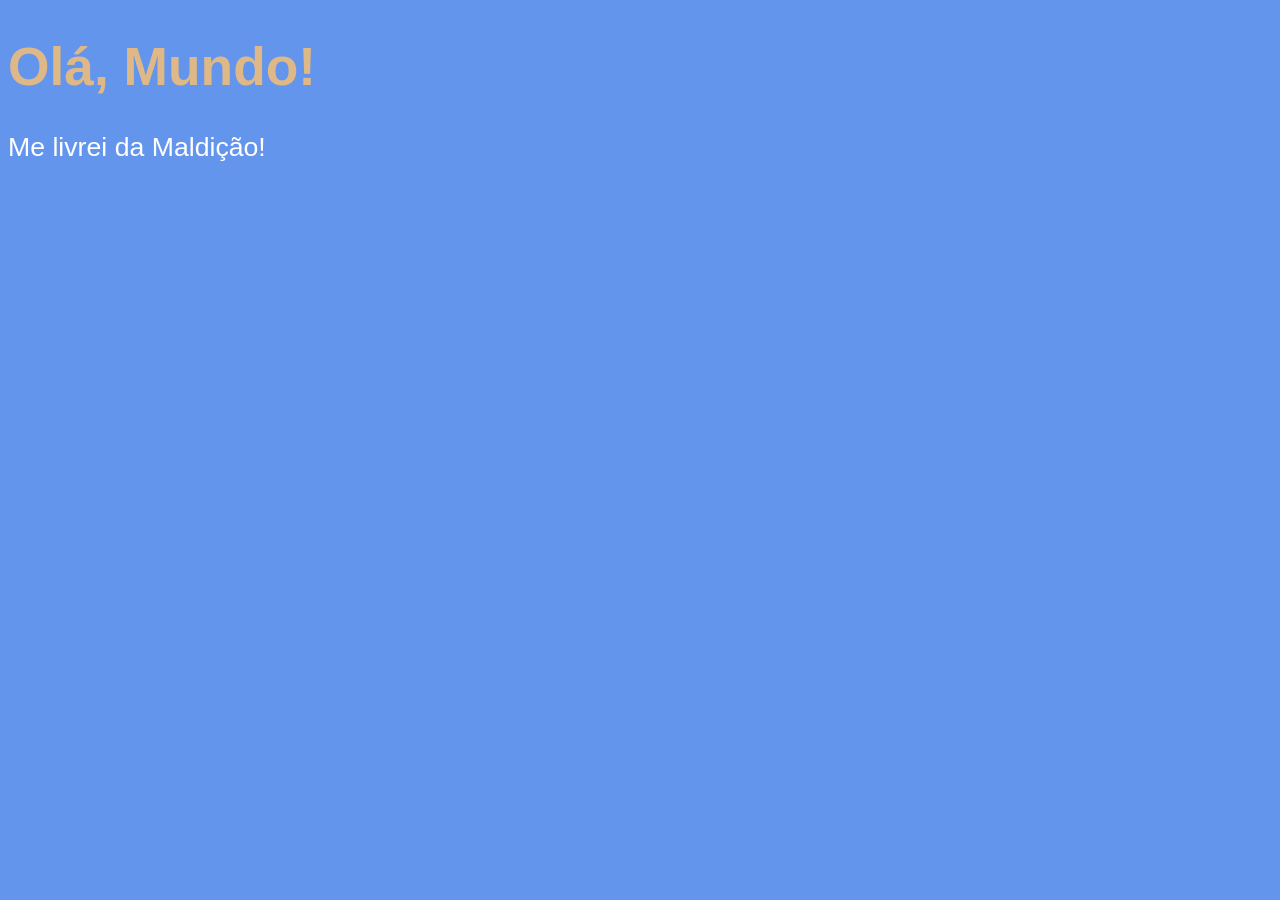
<file: JavaScript/ex01.html>
<!DOCTYPE html>
<html lang="pt-br">
<head>
    <meta charset="UTF-8">
    <meta http-equiv="X-UA-Compatible" content="IE=edge">
    <meta name="viewport" content="width=device-width, initial-scale=1.0">
    <title>meu primeiro programa</title>
    <style>
        body {
            background-color: cornflowerblue;
            color: white;
            font: normal 20pt arial  ;
        }

        h1{
            color: burlywood;
        }
    </style>
</head>
<body>
    <h1>Olá, Mundo!</h1>
    <p>Me livrei da Maldição!</p>
    <script>
        var n1 = Number(window.prompt('Digite um número: '))
        var n2 = Number(window.prompt('Digite um número: '))
        var s = n1 + n2
        window.alert(`A soma entre ${n1} e ${n2} é igual a ${s}`)
    </script>
</body>
</html>
</file>
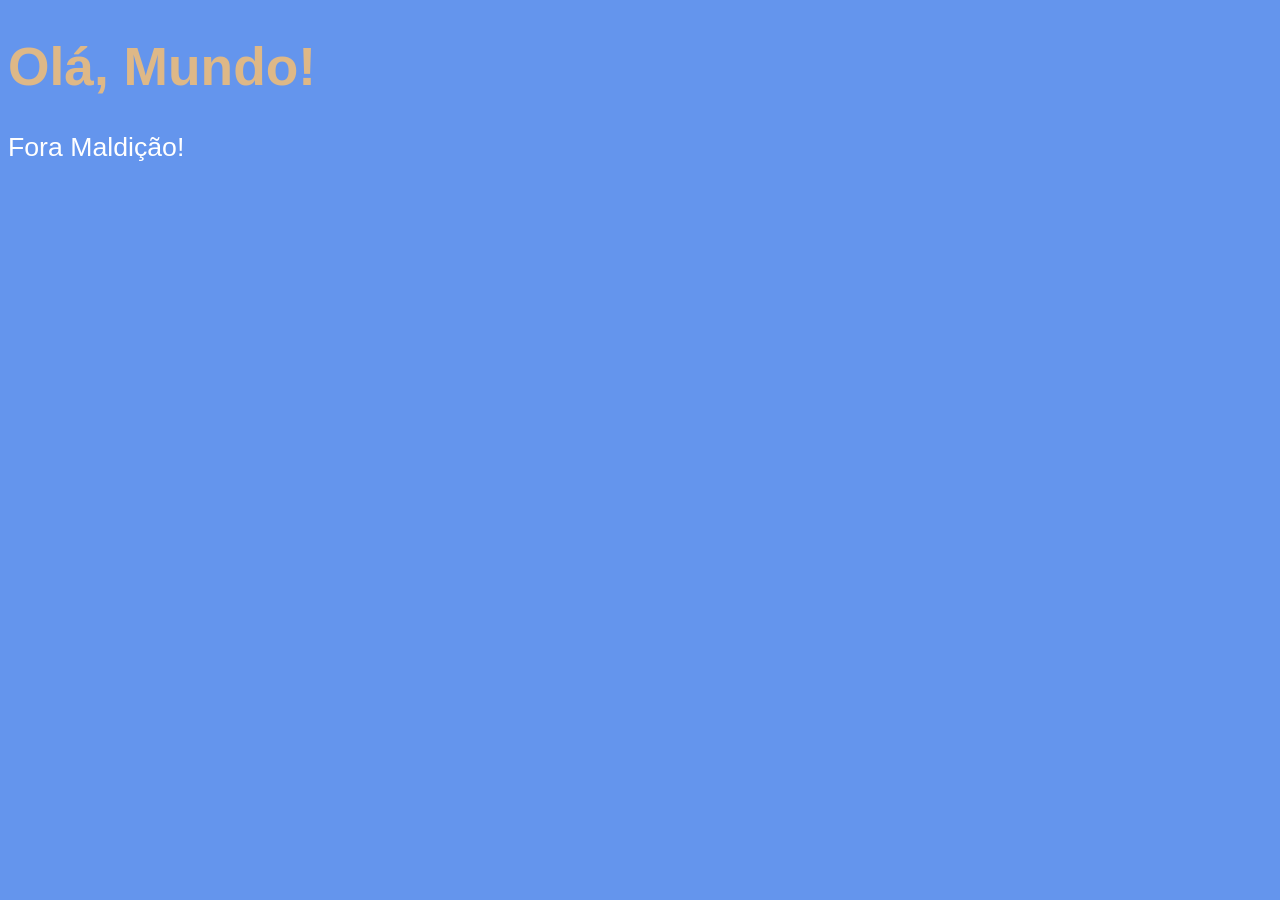
<file: JavaScript/ex02.html>
<!DOCTYPE html>
<html lang="pt-br">
<head>
    <meta charset="UTF-8">
    <meta http-equiv="X-UA-Compatible" content="IE=edge">
    <meta name="viewport" content="width=device-width, initial-scale=1.0">
    <title>meu primeiro programa</title>
    <style>
        body {
            background-color: cornflowerblue;
            color: white;
            font: normal 20pt arial  ;
        }

        h1{
            color: burlywood;
        }
    </style>
</head>
<body>
    <h1>Olá, Mundo!</h1>
    <p>Fora Maldição!</p>
    <script>
        var nome = window.prompt('Qual seu nome?') // vai perguntar o nome
        window.alert('É um grande prazer em te conhecer, ' + nome)
    </script>
</body>
</html>
</file>
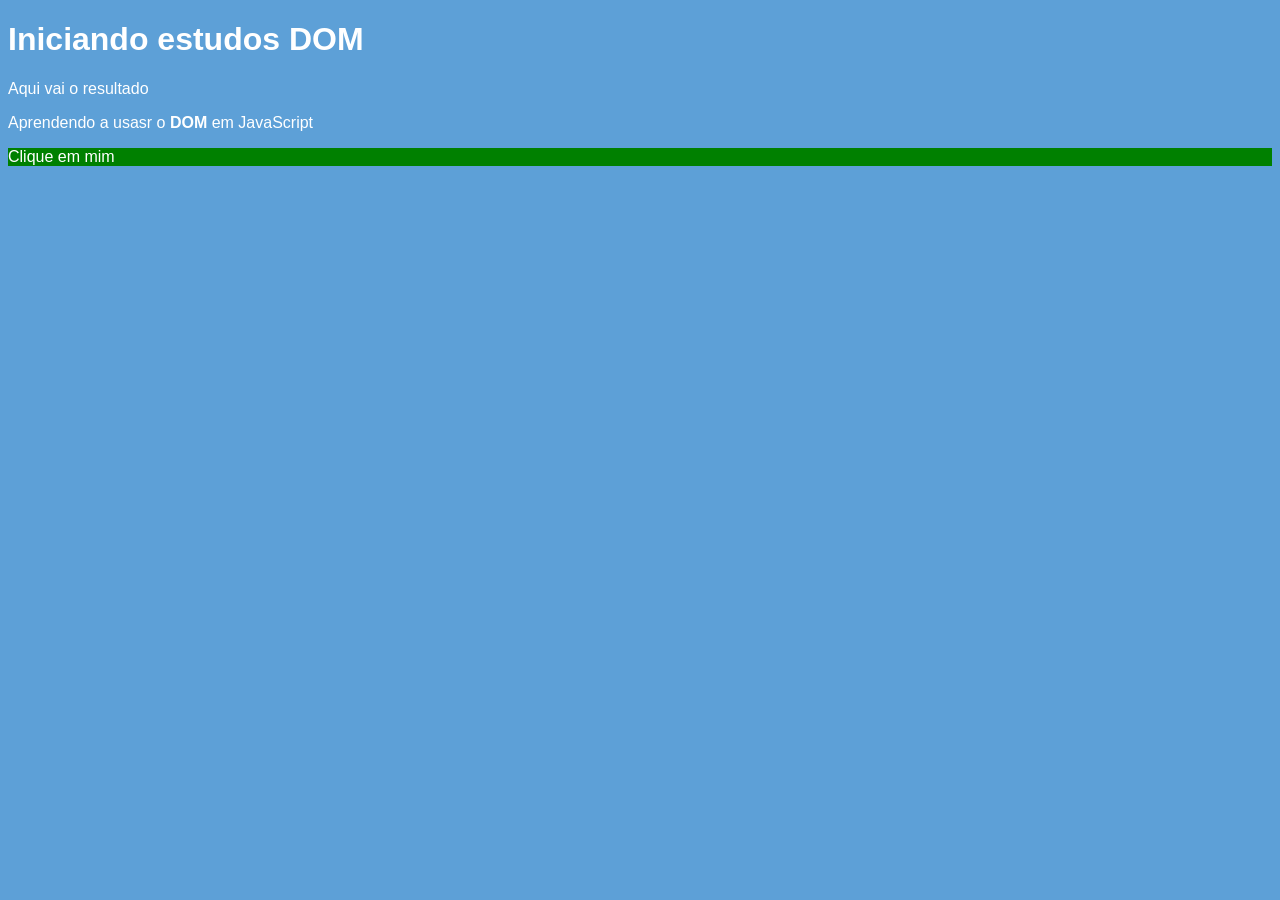
<file: JavaScript/ex04.html>
<!DOCTYPE html>
<html lang="en">
<head>
    <meta charset="UTF-8">
    <meta http-equiv="X-UA-Compatible" content="IE=edge">
    <meta name="viewport" content="width=device-width, initial-scale=1.0">
    <title>Primeiros passos com o DOM</title>
    <style>
        body {
            background-color: rgb(93, 160, 215);
            color: white;
            font-family: 'Lucida Sans', 'Lucida Sans Regular', 'Lucida Grande', 'Lucida Sans Unicode', Geneva, Verdana, sans-serif;
        }
    </style>
</head>
<body>
    <h1>Iniciando estudos DOM</h1>
    <p>Aqui vai o resultado</p>
    <p>Aprendendo a usasr o <strong>DOM</strong> em JavaScript</p>
    <div id="msg">Clique em mim</div>
    <script>
        var corpo = window.document.body
        var p1 = window.document.getElementsByTagName('p')[1]
        var d = window.document.querySelector('div#msg')
        d.style.background = 'green'

        /*
        class -> #
        id -> .
        */
       
    </script>
</body>
</html>
</file>
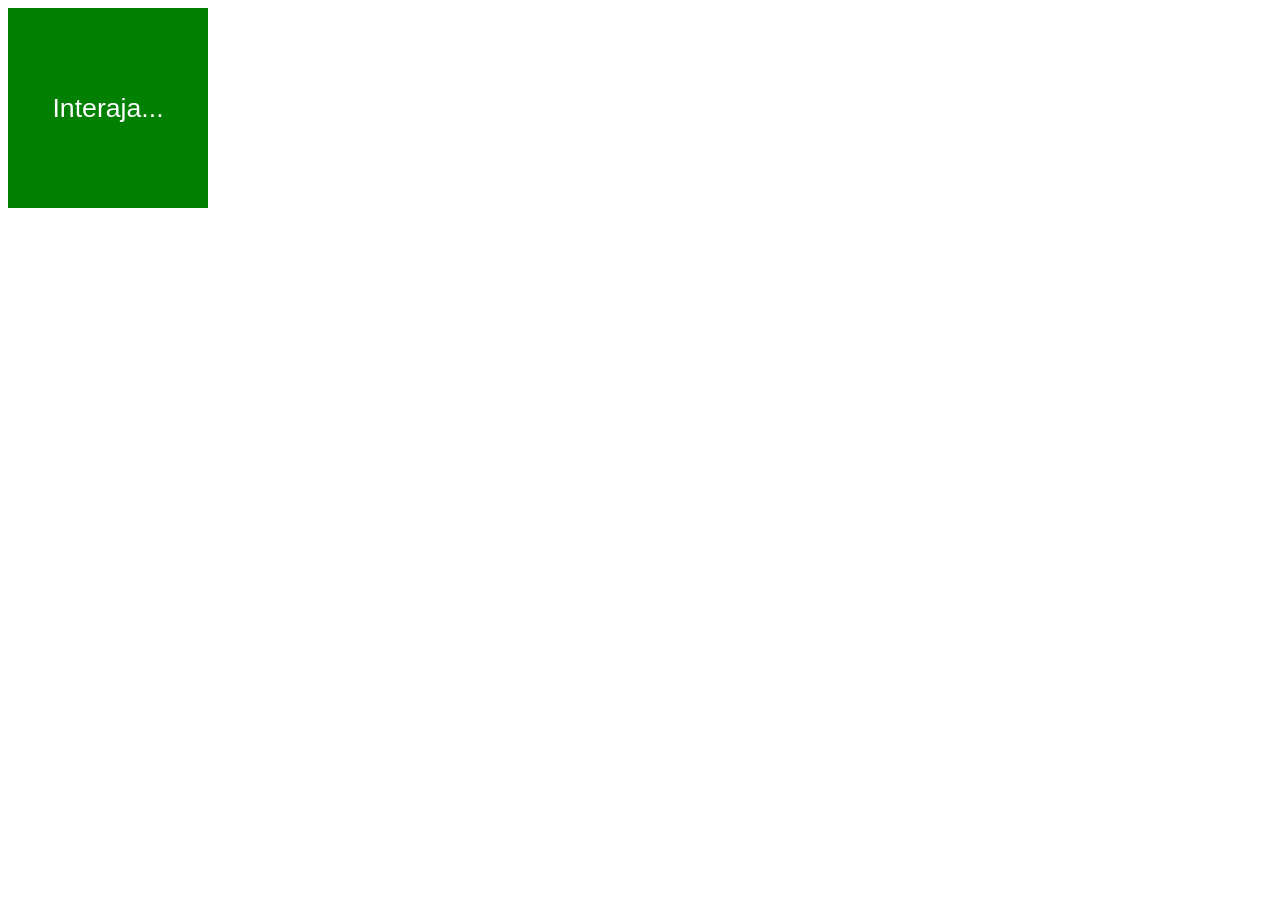
<file: JavaScript/ex05.html>
<!DOCTYPE html>
<html lang="pt-br">
<head>
    <meta charset="UTF-8">
    <meta http-equiv="X-UA-Compatible" content="IE=edge">
    <meta name="viewport" content="width=device-width, initial-scale=1.0">
    <title>Eventos Dom</title>
    <style>
        div#area {
            font: normal 20pt arial;
            background: green;
            color:white;
            width: 200px;
            height: 200px;
            line-height: 200px;
            text-align: center;

        }
    </style>
</head>
<body>
    <div id = "area">
        Interaja...
    </div>

    <script>
        var area = window.document.getElementById('area')
        area.addEventListener('click', clicar)
        area.addEventListener('mouseenter', entrar)
        area.addEventListener('mouseout', sair)

        function clicar() {
            area.innerText = 'Clicou!'
            area.style.background = 'red'
        }
            
        function entrar() {
            area.innerText = 'Entrou!'
        }
        function sair() {
            area.innerText = 'Saiu!'
            area.style.background = 'green'
        }
    </script>
</body>
</html>
</file>
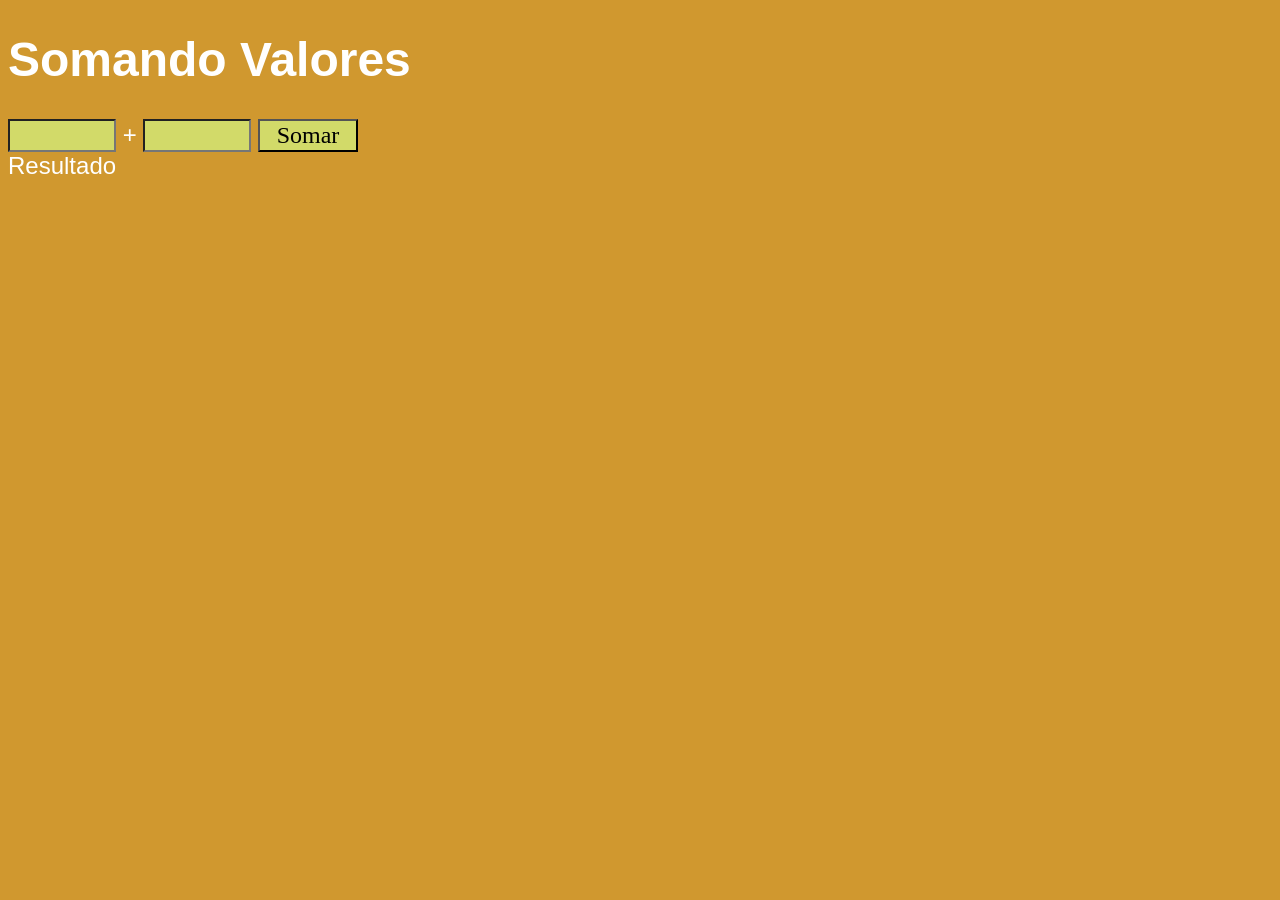
<file: JavaScript/ex06.html>
<!DOCTYPE html>
<html lang="pt-br">
<head>
    <meta charset="UTF-8">
    <meta http-equiv="X-UA-Compatible" content="IE=edge">
    <meta name="viewport" content="width=device-width, initial-scale=1.0">
    <title>Somando Números</title>
    <style>
        body {
            background-color: rgb(208, 152, 47);
            color:rgb(255, 255, 255);
            font: normal 18pt arial;
        }
        input {
            background-color: rgb(210, 218, 105);
            font:normal 18pt Verdana;
            width: 100px;
        }
    </style>
</head>
<body>
    <h1>Somando Valores</h1>
    <input type="number" name="txt1" id="txtn1"> +
    <input type="number" name="txt2" id="txtn2">
    <input type="button" value="Somar" onclick="somar()">
    <div id="res">Resultado</div>
    <script>
        function somar() {
            var tn1 = window.document.getElementById('txtn1')
            var tn2 = window.document.querySelector('input#txtn2')
            var res = window.document.getElementById('res')
            var n1 = Number(tn1.value)
            var n2 = Number(tn2.value)
            var s = n1 + n2
            res.innerHTML = `A soma entre ${n1} é ${n2} é igual a ${s}`
        }
    </script>
</body>
</html>
</file>
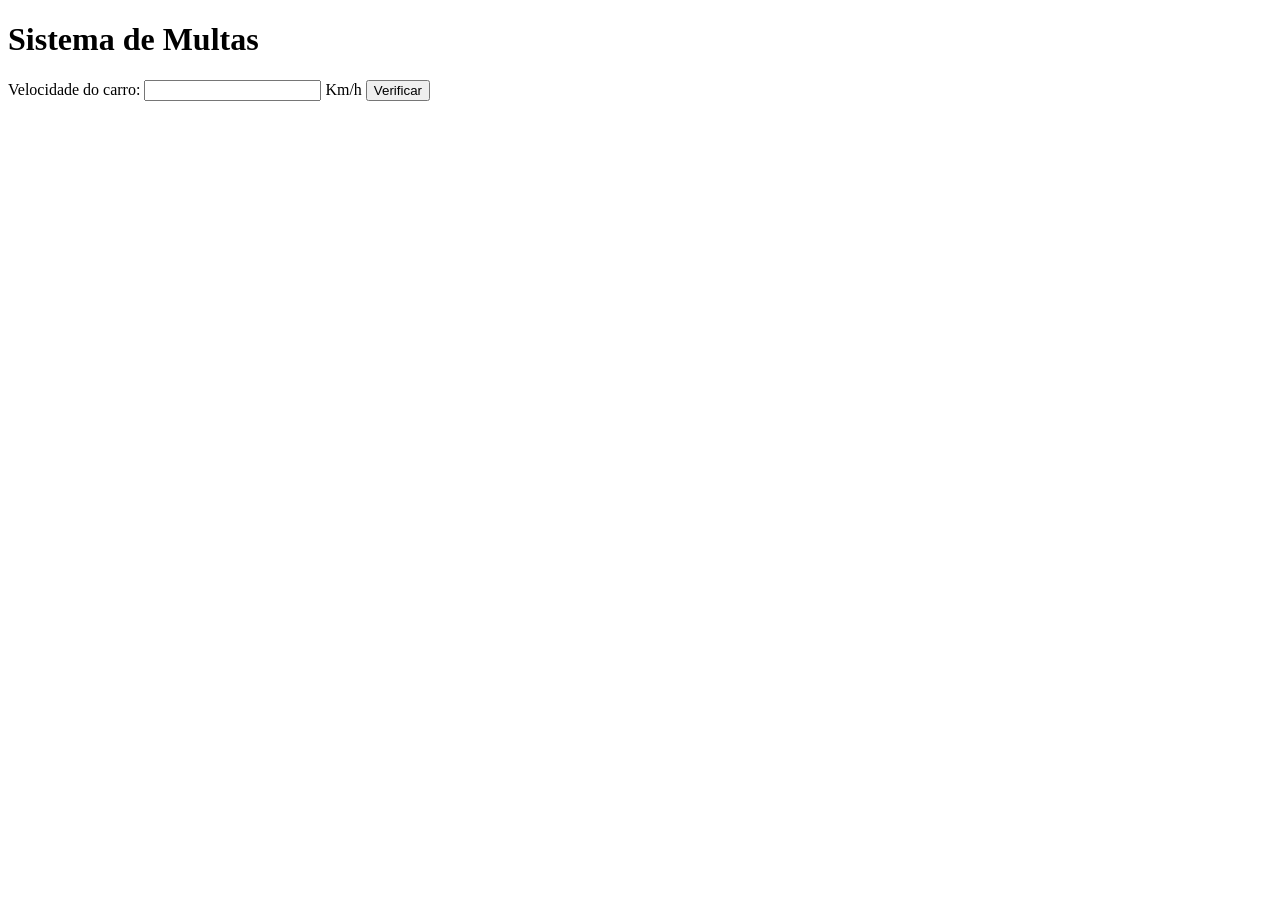
<file: JavaScript/ex09.html>
<!DOCTYPE html>
<html lang="pt-br">
<head>
    <meta charset="UTF-8">
    <meta http-equiv="X-UA-Compatible" content="IE=edge">
    <meta name="viewport" content="width=device-width, initial-scale=1.0">
    <title>Detran</title>
</head>
<body>
    <h1>Sistema de Multas</h1>
    Velocidade do carro: <input type="number" name="txtvel" id="txtvel"> Km/h
    <input type="button" value="Verificar" onclick="calcular()">
    <div id="res">

    </div>
    <script>
        function calcular() {
        var txtv = window.document.querySelector('input#txtvel')
        var res = window.document.querySelector('div#res')
        var vel= Number(txtv.value)
        res.innerHTML = `<p>Sua velocidade atual é de ${vel}Km/h</p>`
        if (vel > 60) {
        res.innerHTML += `<p>Você está <strong>MULTADO</strong> por excesso de velocidade</p>`
        }
        res.innerHTML += `<p>Dirija sempre com cinto de segurança!</p>`
        
        }
    </script>
</body>
</html>
</file>
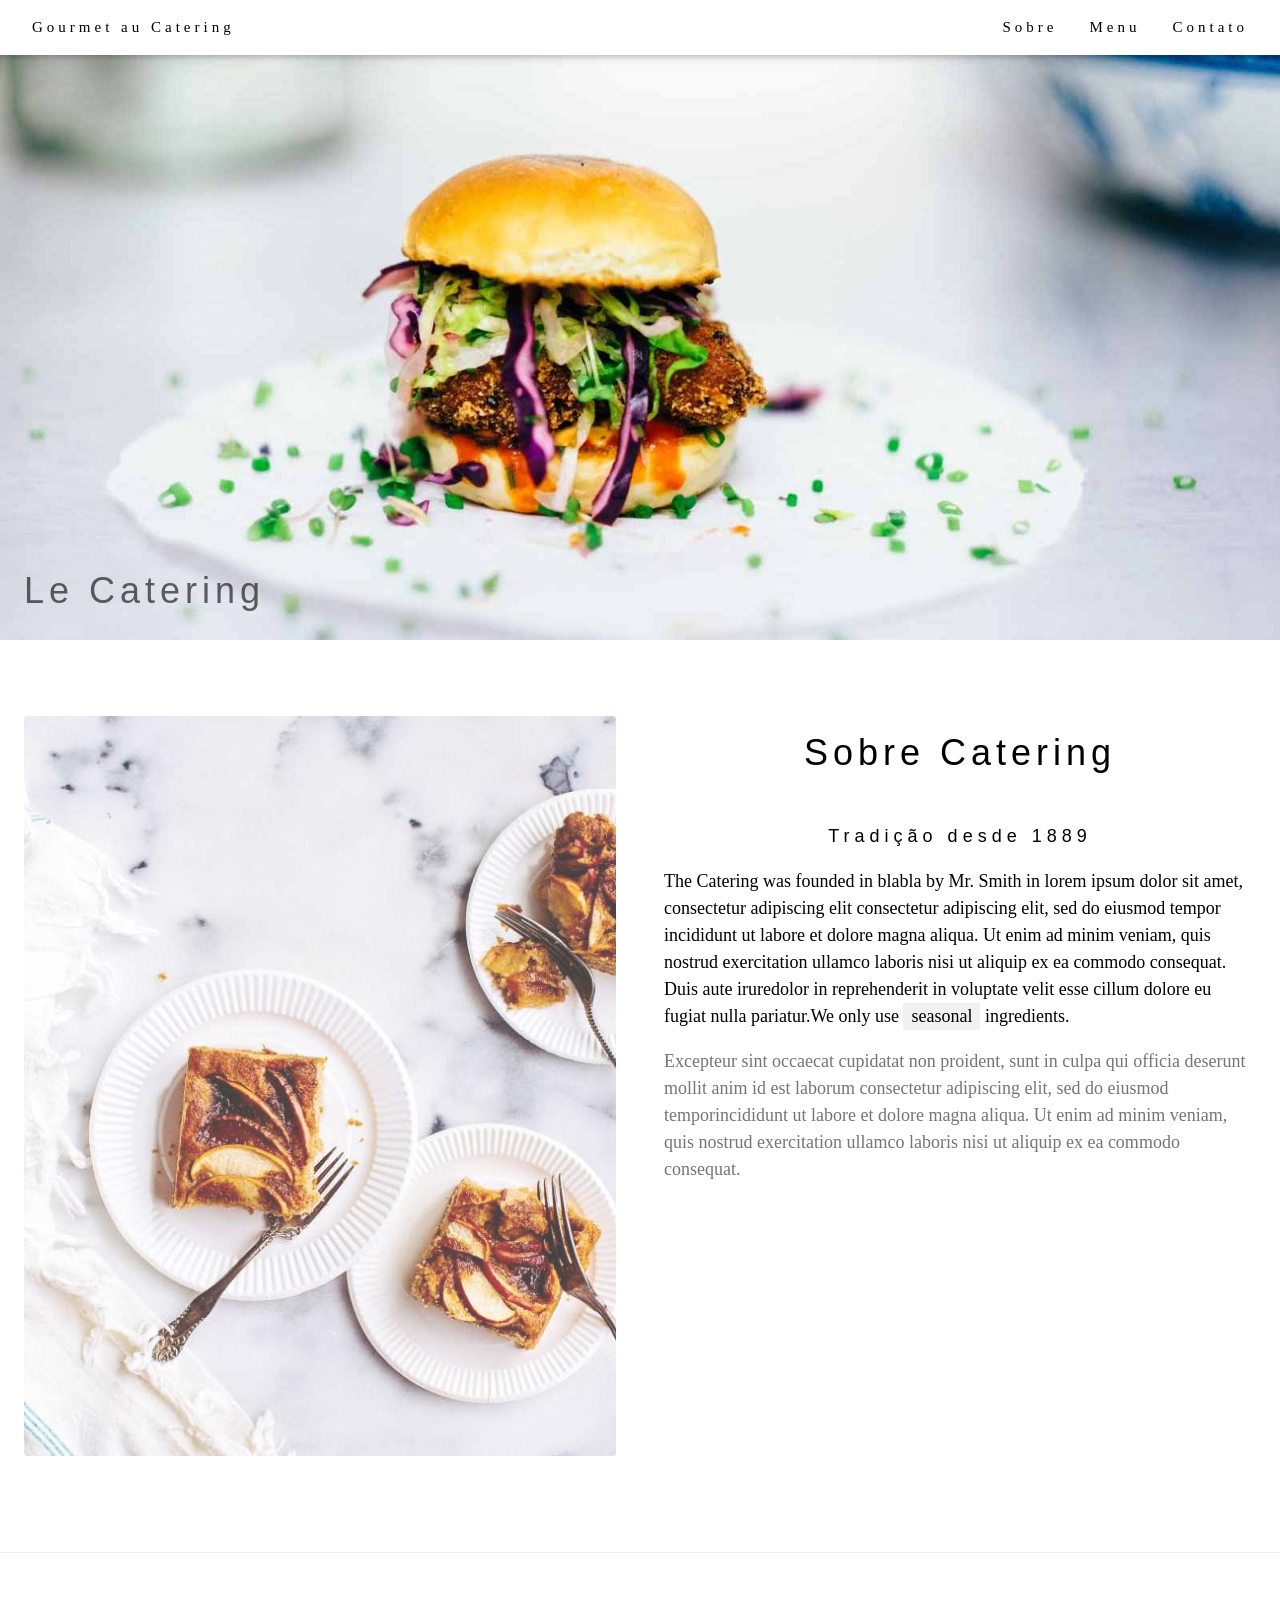
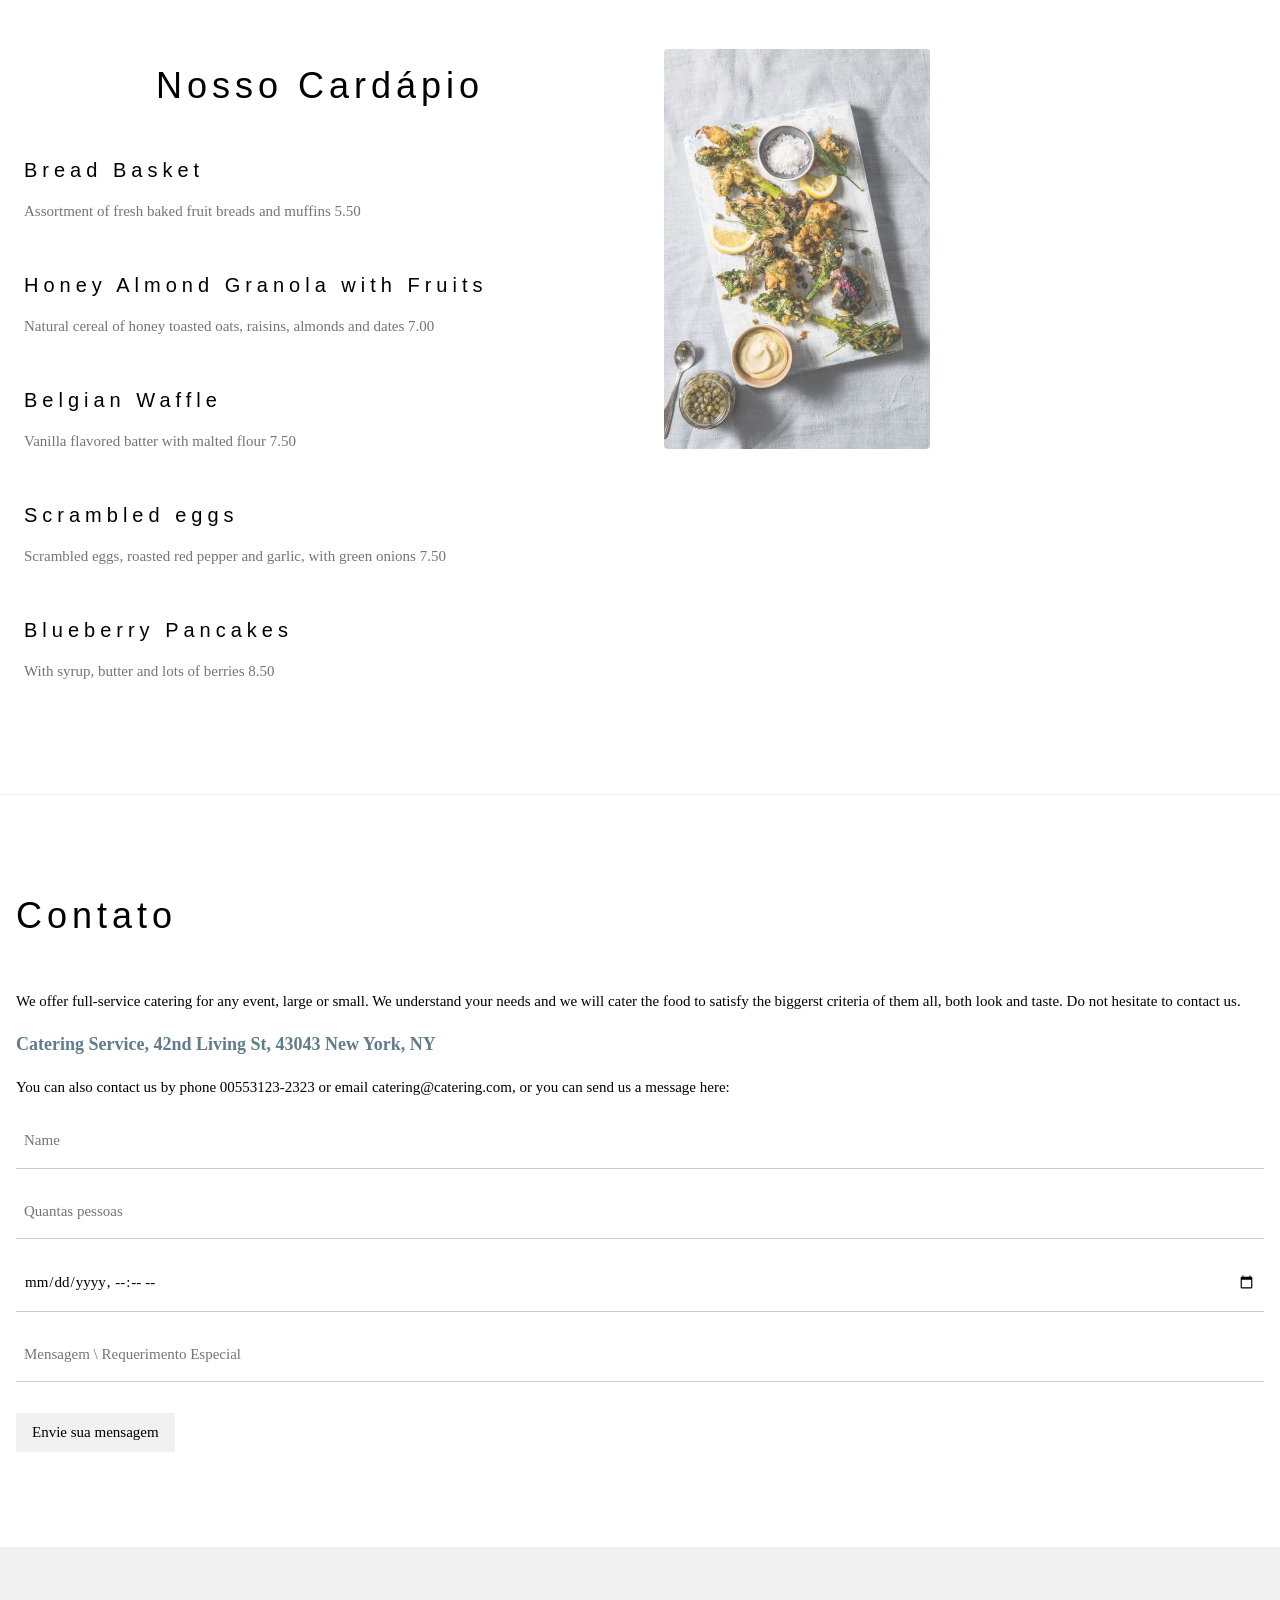
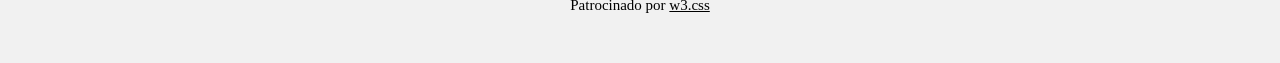
<file: HTML e CSS/01/restaurante.html>
<!DOCTYPE html>
<html lang="pt-br">
<head>
    <meta charset="UTF-8">
    <meta http-equiv="X-UA-Compatible" content="IE=edge">
    <meta name="viewport" content="width=device-width, initial-scale=1.0">
    <title>W3.CSS Template</title>
    <link rel="stylesheet" href="https://www.w3schools.com/w3css/4/w3.css">
    <style>
        body { font-family: 'Times New Roman', Georgia, Serif;}
        h1, h2, h3, h4, h5, h6 {
            font-family: Arial, Helvetica, sans-serif;
            letter-spacing: 5px;
        }
    </style>
</head>
<body>
    <div class="w3-top">
        <div class="w3-bar w3-white w3-padding w3-card" style="letter-spacing:4px;">
            <a href="#home" class="w3-bar-item w3-button">Gourmet au Catering</a>
            <div class="w3-right w3-hide-samll">
                <a href="#sobre" class="w3-bar-item w3-button">Sobre</a>
                <a href="#menu" class="w3-bar-item w3-button">Menu</a>  
                <a href="#contato" class="w3-bar-item w3-button">Contato</a> 
            </div>
        </div>
    </div>

<header class="w3-display-container w3-content w3-wide" style="max-width: 1600px; min-width: 500px"; id="home">
    <img class="w3-image" src="imagens/hamburger.jpg" alt="Hamburger Catering" width="1600" height="800">
    <div class="w3-display-bottomleft w3-padding-large w3-opacity">
        <h1 class="w3-xxlarge">Le Catering</h1>
    </div>
</header>

<div class="w3-row w3-padding-64" id="about">
    <div class="w3-col m6 w3-padding-large w3-hide-small">
     <img src="imagens/tablesetting2.jpg" class="w3-round w3-image w3-opacity-min" alt="Table Setting" width="600" height="750">
    </div>

    <div class="w3-col m6 w3-padding-large">
        <h1 class="w3-center">Sobre Catering</h1><br>
        <h5 class="w3-center">Tradição desde 1889</h5>
        <p class="w3-large">The Catering was founded in blabla by Mr. Smith in lorem ipsum dolor sit amet, consectetur adipiscing elit consectetur adipiscing elit, sed do eiusmod tempor incididunt ut labore et dolore magna aliqua. Ut enim ad minim veniam, quis nostrud exercitation ullamco laboris nisi ut aliquip ex ea commodo consequat. Duis aute iruredolor in reprehenderit in voluptate velit esse cillum dolore eu fugiat nulla pariatur.We only use <span class="w3-tag w3-light-grey">seasonal</span> ingredients.</p>
        <p class="w3-large w3-text-grey w3-hide-medium">Excepteur sint occaecat cupidatat non proident, sunt in culpa qui officia deserunt mollit anim id est laborum consectetur adipiscing elit, sed do eiusmod temporincididunt ut labore et dolore magna aliqua. Ut enim ad minim veniam, quis nostrud exercitation ullamco laboris nisi ut aliquip ex ea commodo consequat.</p>
        </div>
    </div>

    <hr>

    <div class="w3-row w3-padding-64" id="menu">
        <div class="w3-col l6 w3-padding-large">
          <h1 class="w3-center">Nosso Cardápio</h1><br>
          <h4>Bread Basket</h4>
          <p class="w3-text-grey">Assortment of fresh baked fruit breads and muffins 5.50</p><br>
        
          <h4>Honey Almond Granola with Fruits</h4>
          <p class="w3-text-grey">Natural cereal of honey toasted oats, raisins, almonds and dates 7.00</p><br>
        
          <h4>Belgian Waffle</h4>
          <p class="w3-text-grey">Vanilla flavored batter with malted flour 7.50</p><br>
        
          <h4>Scrambled eggs</h4>
          <p class="w3-text-grey">Scrambled eggs, roasted red pepper and garlic, with green onions 7.50</p><br>
        
          <h4>Blueberry Pancakes</h4>
          <p class="w3-text-grey">With syrup, butter and lots of berries 8.50</p>    
        </div>
        
        <div class="w3-col l6 w3-padding-large">
          <img src="imagens/tablesetting.jpg" class="w3-round w3-image w3-opacity-min" alt="Menu" style="width:45%">
        </div>
      </div>
    
      <hr>
    
        <div class="w3-container w3-padding-64" id="contato">
            <h1>Contato</h1><br>
            <p>We offer full-service catering for any event, large or small. We understand your needs and we will cater the food to satisfy the biggerst criteria of them all, both look and taste. Do not hesitate to contact us.</p>

            <p class="w3-text-blue-grey w3-large"><b>Catering Service, 42nd Living St, 43043 New York, NY</b></p>
            <p>You can also contact us by phone 00553123-2323 or email catering@catering.com, or you can send us a message here:</p>
            <form action="action_page.php" target="_blank">
                <p><input class="w3-input w3-padding-16" type="text" placeholder="Name" required name="Nome"></p>
                <p><input class="w3-input w3-padding-16" type="number" placeholder="Quantas pessoas" required name="Pessoas"></p>
                <p><input class="w3-input w3-padding-16" type="datetime-local" placeholder="Data e Hora" required name="Data" value="24/01/2023 11:28"></p>
                <p><input class="w3-input w3-padding-16" type="text" placeholder="Mensagem \ Requerimento Especial" required name="Mensagem"></p>
                <p><button class="w3-button w3-light-grey w3-section" type="submit">Envie sua mensagem</button></p>
                </form>
            </div>
        </div>

        <footer class="w3-center w3-light-grey w3-padding-32">
            <p>Patrocinado por <a href="https://www.w3schools.com/w3css/default.asp" title="W#.CSS" target="_blank" class="w3-hover-text-green">w3.css</a></p>
        </footer>
    
    </body>
</html>
</file>
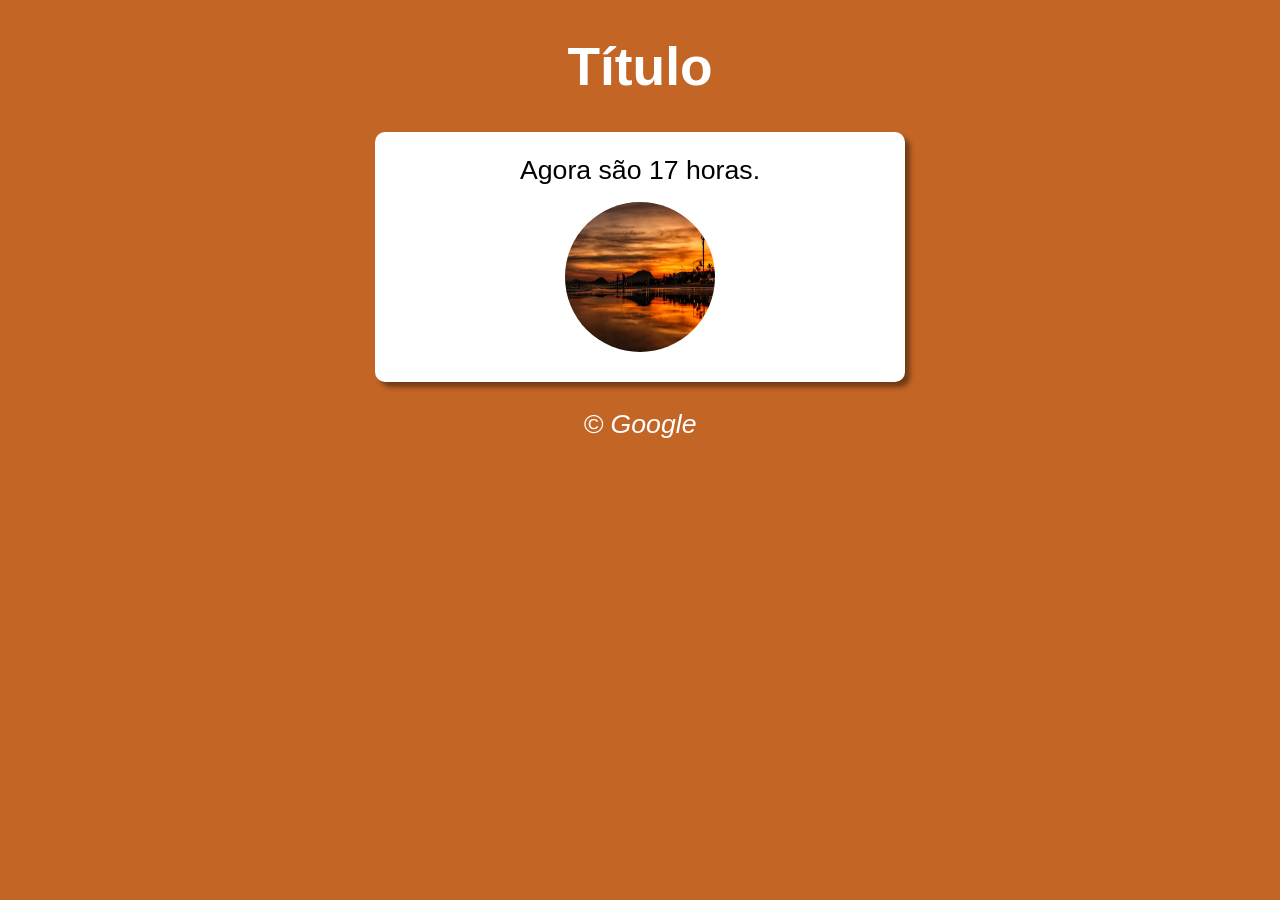
<file: HTML e CSS/02/horarios.html>
<!DOCTYPE html>
<html lang="pt-br">
<head>
    <meta charset="UTF-8">
    <meta http-equiv="X-UA-Compatible" content="IE=edge">
    <meta name="viewport" content="width=device-width, initial-scale=1.0">
    <title>Hora do dia</title>
    <link rel="stylesheet" href="style.css">
</head>
<body onload="carregar()">
    <header>
        <h1>Título</h1>
    </header>
    <section>
        <div id="msg">
        aqui e a mensagem
        </div>
        <div id="foto">
            <img id="imagem" src="imagens/manha.jpg" alt="Foto do dia">
     </div>
    </section>
    <footer>
        <p>&copy; Google</p>
    </footer>
    <script src="script.js"></script>
</body>
</html>
</file>
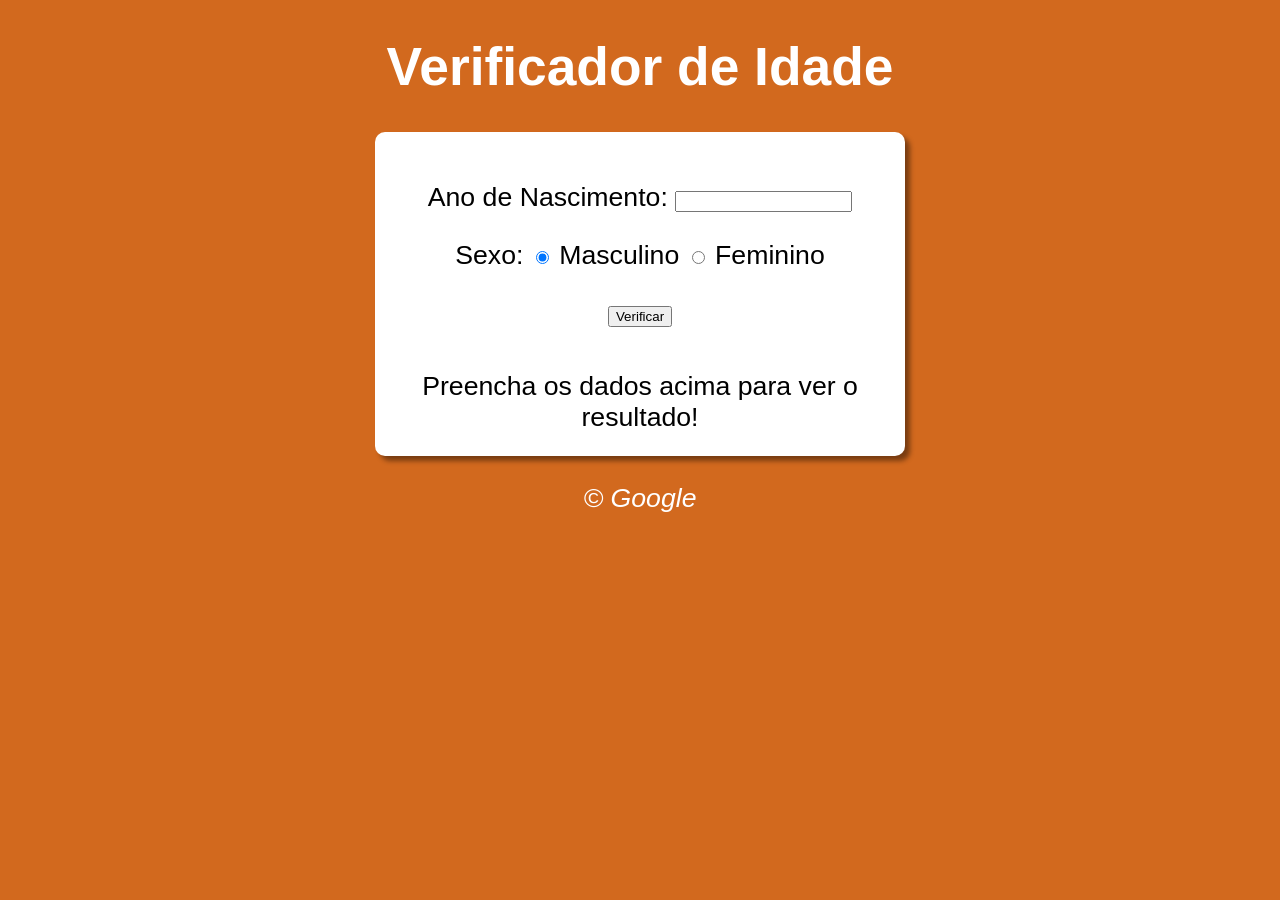
<file: HTML e CSS/03/idades.html>
<!DOCTYPE html>
<html lang="pt-br">
<head>
    <meta charset="UTF-8">
    <meta http-equiv="X-UA-Compatible" content="IE=edge">
    <meta name="viewport" content="width=device-width, initial-scale=1.0">
    <title>Idades</title>
    <link rel="stylesheet" href="style.css">
</head>
<body>
    <header>
        <h1>Verificador de Idade</h1>
    </header>
    <section>
        <div>
            <p>Ano de Nascimento:
                <input type="number" name="txtano" id="txtano" min="0">
            </p>
            <p>Sexo:
                <input type="radio" name="radsex" id="masc" checked>
                <label for="mas">Masculino</label>
                <input type="radio" name="radsex" id="fem">
                <label for="fem">Feminino</label>
            </p>
            <p>
                <input type="button" value="Verificar" onclick="verificar()">
            </p>
        </div>
        <div id="res">
            Preencha os dados acima para ver o resultado!
        </div>
    </section>
    <footer>
        <p>&copy; Google</p>
    </footer>
    <script src="script.js"></script>
</body>
</html>
</file>
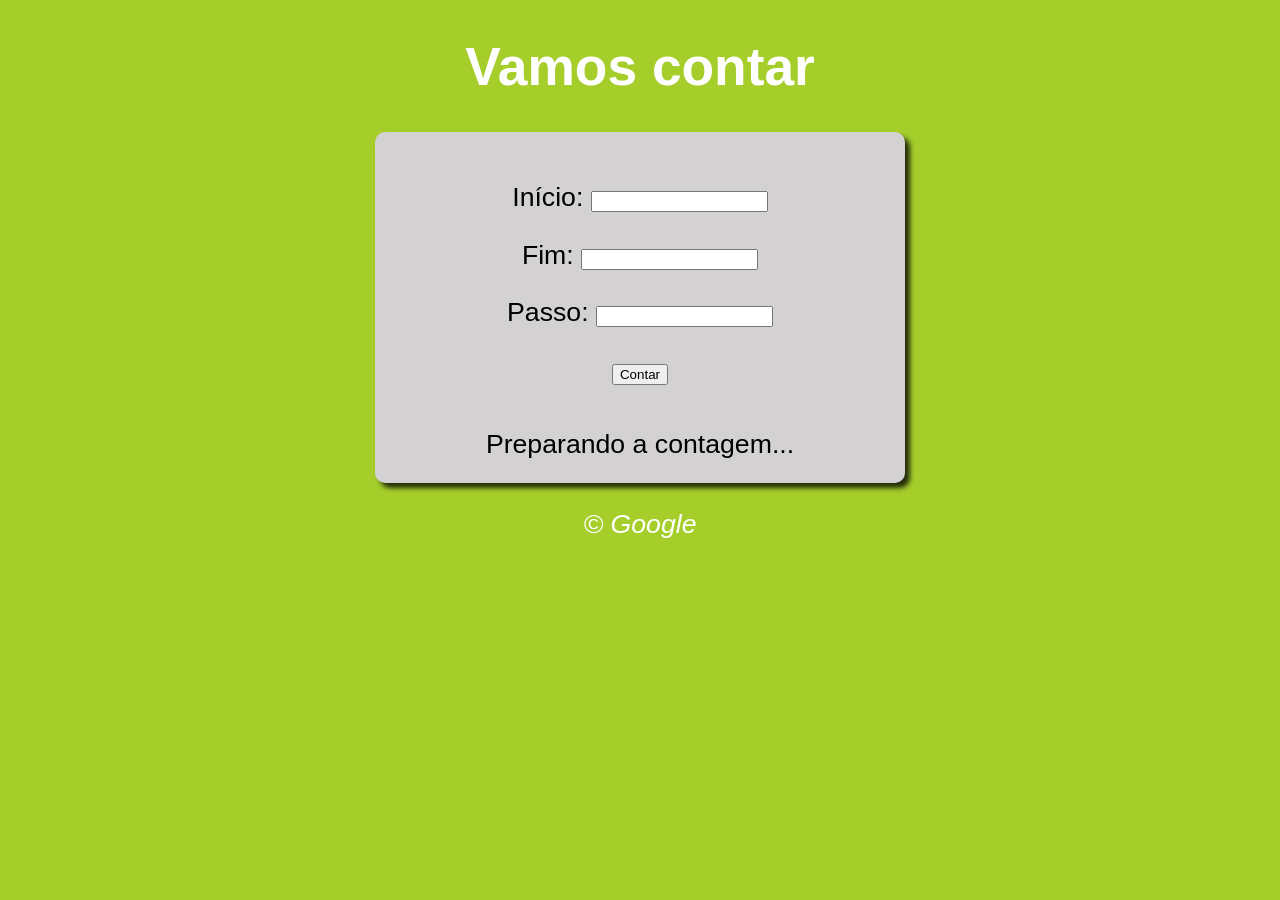
<file: HTML e CSS/04/contador.html>
<!DOCTYPE html>
<html lang="pt-br">
<head>
    <meta charset="UTF-8">
    <meta http-equiv="X-UA-Compatible" content="IE=edge">
    <meta name="viewport" content="width=device-width, initial-scale=1.0">
    <title>Contador</title>
    <link rel="stylesheet" href="style.css">
</head>
<body>
    <header>
        <h1>Vamos contar</h1>
    </header>
    <section>
        <div>
            <p>Início: <input type="number" name="inicio" id="txti"></p>
            <p>Fim: <input type="number" name="fim" id="txtf"></p>
            <p>Passo: <input type="number" name="passo" id="txtp"></p>
            <p><input type="button" value="Contar" onclick="contar()"></p>
        </div>
        <div id="res">
            Preparando a contagem...
        </div>
    </section>
    <footer>
        <p>&copy; Google</p>
    </footer>
    <script src="script.js"></script>
</body>
</html>
</file>
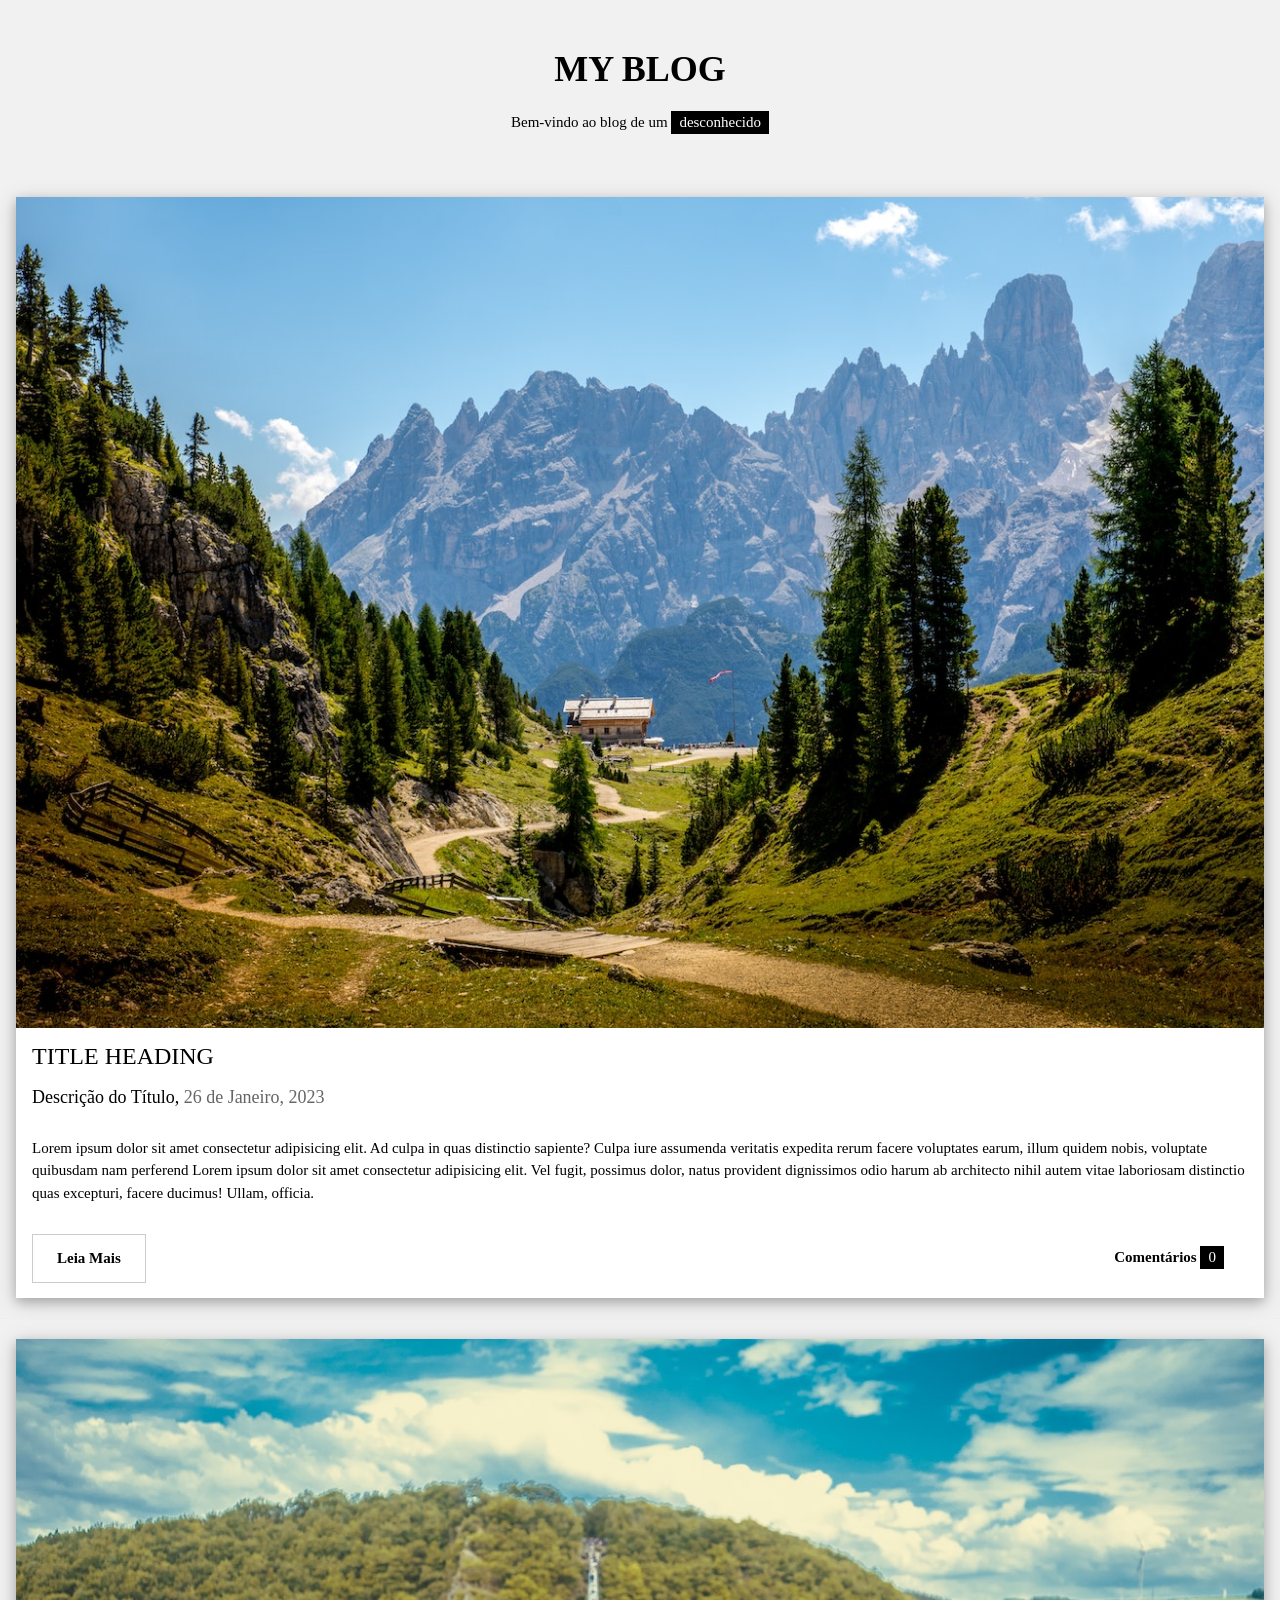
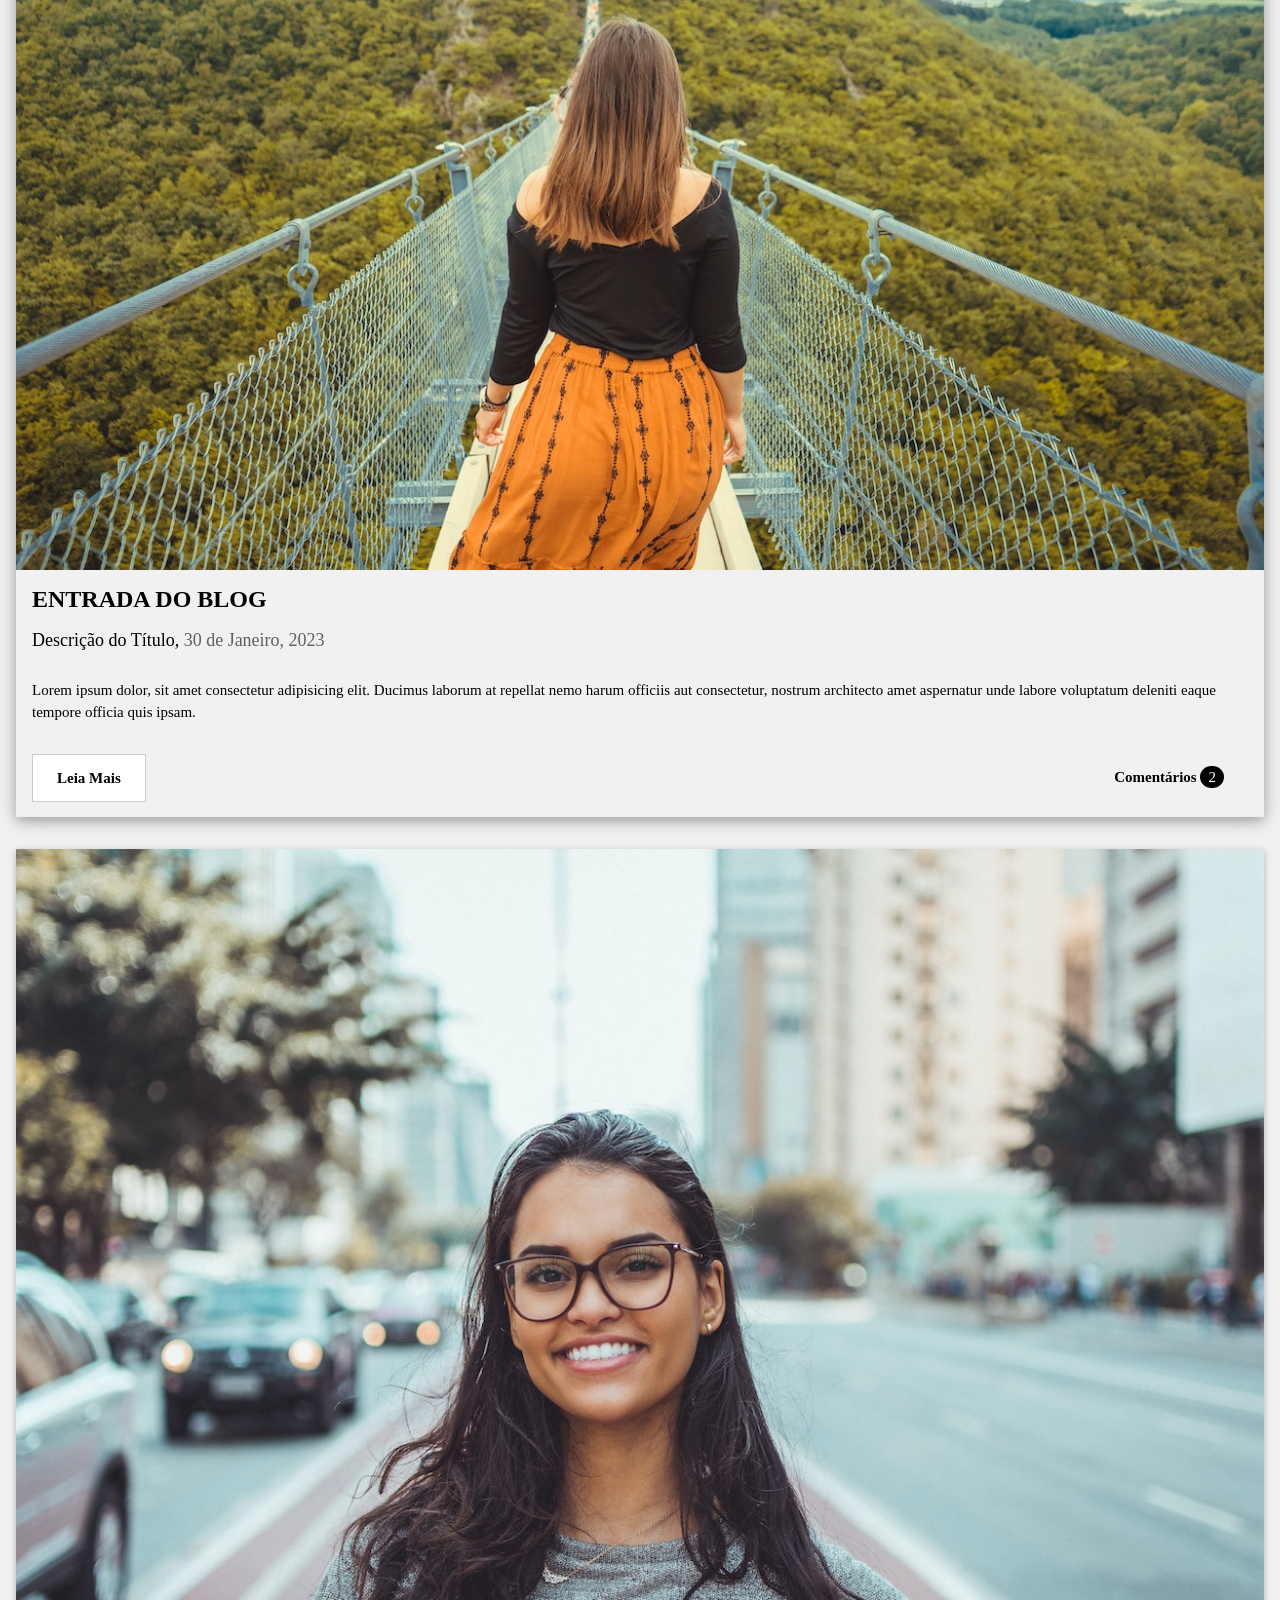
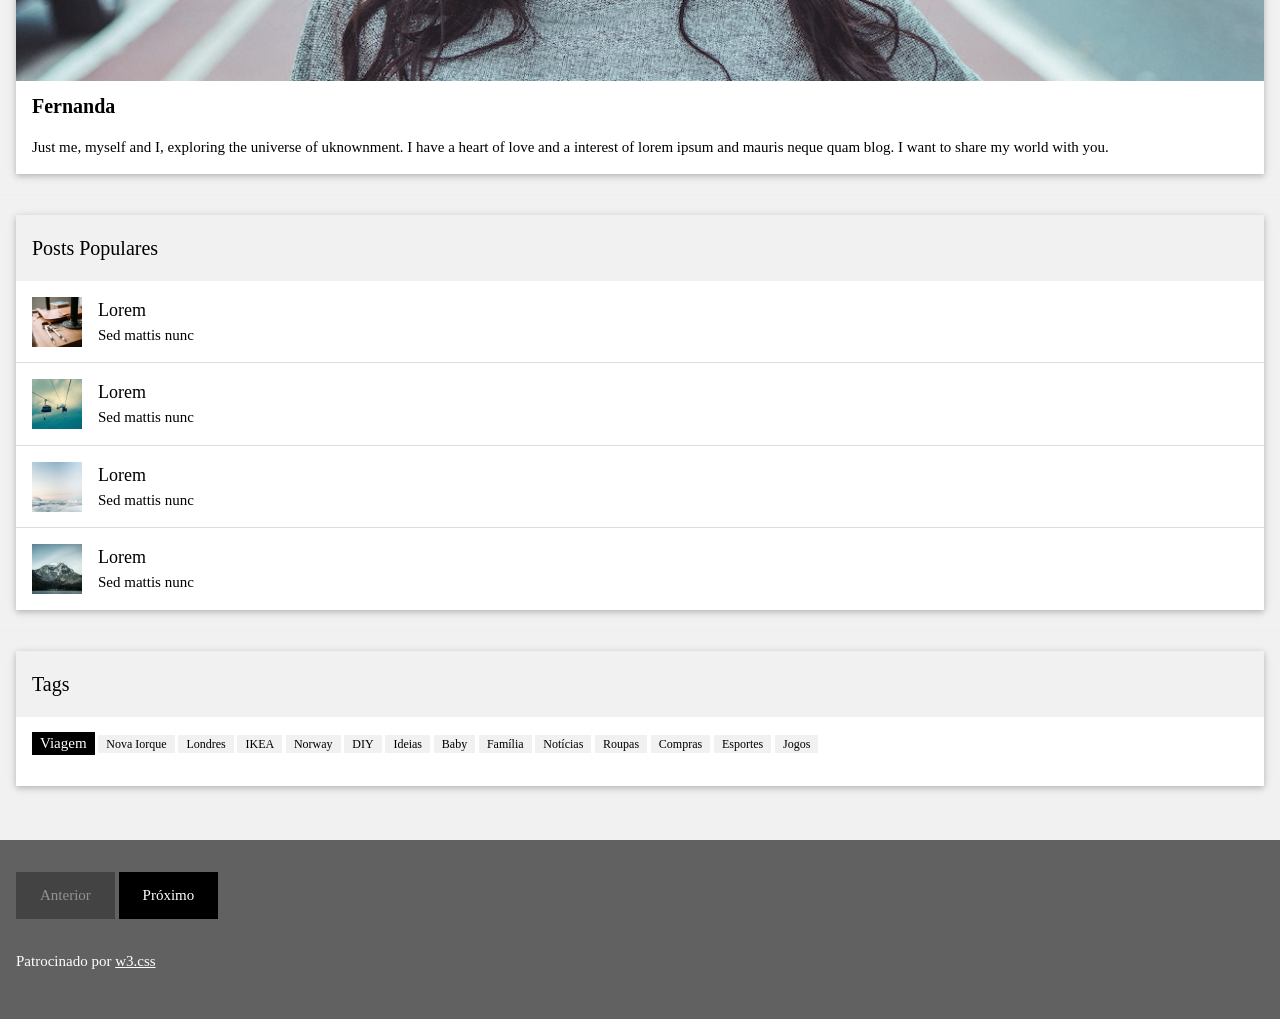
<file: HTML e CSS/05/blog.html>
<!DOCTYPE html>
<html lang="pt-br">
<head>
    <meta charset="UTF-8">
    <meta http-equiv="X-UA-Compatible" content="IE=edge">
    <meta name="viewport" content="width=device-width, initial-scale=1.0">
    <title>W3.CSS Template</title>
    <link rel="stylesheet" href="https://www.w3schools.com/w3css/4/w3.css">
    <style>
        body, h1,h2,h3,h4,h5 {font-family: Cambria, Cochin, Georgia, Times, 'Times New Roman', serif;}
    </style>
</head>
<body class="w3-light-grey">
    <div class="w3-content" style="max-width: 1400px;">
    <header class="w3-container w3-center w3-padding-32">
        <h1><b>MY BLOG</b></h1>
        <p>Bem-vindo ao blog de um <span class="w3-tag">desconhecido</span></p>
    </header>

    <div class="w3-row">

    <div class="w3-col 18 s12">
        <div class="w3-card-4 w3-margin w3-white">
            <img src="woods.jpg" alt="Natureza" style="width: 100%;">
            <div class="w3-container">
                <h3>TITLE HEADING</h3>
                <h5>Descrição do Título, <span class="w3-opacity">26 de Janeiro, 2023</span></h5>
        </div>

        <div class="w3-container">
            <p>Lorem ipsum dolor sit amet consectetur adipisicing elit. Ad culpa in quas distinctio sapiente? Culpa iure assumenda veritatis expedita rerum facere voluptates earum, illum quidem nobis, voluptate quibusdam nam perferend Lorem ipsum dolor sit amet consectetur adipisicing elit. Vel fugit, possimus dolor, natus provident dignissimos odio harum ab architecto nihil autem vitae laboriosam distinctio quas excepturi, facere ducimus! Ullam, officia.</p>
            <div class="w3-row">
                <div class="w3-col m8 s12">
                    <p><button class="w3-button w3-padding-large w3-white w3-border"><b>Leia Mais</b></button></p>
                </div>
            <div class="w3-col m4 w3-hide-small">
                <p><span class="w3-padding-large w3-right"><b>Comentários</b> <span class="w3-tag">0</span></span></p>
            </div>
        </div>
      </div>
    </div>
    <hr>

    <div class="w3-card-4 w3-margin">
        <img src="bridge.jpg" alt="Norway" style="width: 100%;">
        <div class="w3-container">
        <h3><b>ENTRADA DO BLOG</b></h3>
        <h5>Descrição do Título, <span class="w3-opacity">30 de Janeiro, 2023</span></h5>
    </div>

    <div class="w3-container">
        <p>Lorem ipsum dolor, sit amet consectetur adipisicing elit. Ducimus laborum at repellat nemo harum officiis aut consectetur, nostrum architecto amet aspernatur unde labore voluptatum deleniti eaque tempore officia quis ipsam.</p>
        <div class="w3-row">
            <div class="w3-col m8 s12">
                <p><b><button class="w3-button w3-padding-large w3-white w3-border">Leia Mais</button></b></p>
            </div>
            <div class="w3-col m4 w3-hide-samll">
                <p><span class="w3-padding-large w3-right"><b>Comentários</b> <span class="w3-badge">2</span></p>
            </div>
        </div>
      </div>
    </div>
  </div>    

  <div class="w3-col 14">

    <div class="w3-card w3-margin w3-margin-top">
        <img src="avatar_g.jpg" style="width: 100%;">
        <div class="w3-container w3-white">
            <h4><b>Fernanda</b></h4>
            <p>Just me, myself and I, exploring the universe of uknownment. I have a heart of love and a interest of lorem ipsum and mauris neque quam blog. I want to share my world with you.</p>
        </div>
    </div><hr>

    <div class="w3-card w3-margin">
        <div class="w3-container w3-padding">
            <h4>Posts Populares</h4>
        </div>
        <ul class="w3-ul w3-hoverable w3-white">
            <li class="w3-padding-16">
                <img src="workshop.jpg" alt="Image" class="w3-left w3-margin-right" style="width: 50px;">
                <span class="w3-large">Lorem</span><br>
                <span>Sed mattis nunc</span>
            </li>
            <li class="w3-padding-16">
                <img src="gondol.jpg" alt="Image" class="w3-left w3-margin-right" style="width: 50px;">
                <span class="w3-large">Lorem</span><br>
                <span>Sed mattis nunc</span>
            </li>
            <li class="w3-padding-16">
                <img src="skies.jpg" alt="Image" class="w3-left w3-margin-right" style="width: 50px;">
                <span class="w3-large">Lorem</span><br>
                <span>Sed mattis nunc</span>
            </li>
            <li class="w3-padding-16">
                <img src="rock.jpg" alt="Image" class="w3-left w3-margin-right" style="width: 50px;">
                <span class="w3-large">Lorem</span><br>
                <span>Sed mattis nunc</span>
            </li>  
        </ul>
      </div>
      <hr>
    
      <div class="w3-card w3-margin">
        <div class="w3-container w3-padding">
            <h4>Tags</h4>
        </div>
        <div class="w3-container w3-white">
            <p><span class="w3-tag w3-black w3-margin-bottom">Viagem</span> <span class="w3-tag w3-light-grey w3-small w3-margin-bottom">Nova Iorque</span> <span class="w3-tag w3-light-grey w3-small w3-margin-bottom">Londres</span>
            <span class="w3-tag w3-light-grey w3-small w3-margin-bottom">IKEA</span> <span class="w3-tag w3-light-grey w3-small w3-margin-bottom">Norway</span> <span class="w3-tag w3-light-grey w3-small w3-margin-bottom">DIY</span>
            <span class="w3-tag w3-light-grey w3-small w3-margin-bottom">Ideias</span> <span class="w3-tag w3-light-grey w3-small w3-margin-bottom">Baby</span> <span class="w3-tag w3-light-grey w3-small w3-margin-bottom">Família</span> <span class="w3-tag w3-light-grey w3-small w3-margin-bottom">Notícias</span>
            <span class="w3-tag w3-light-grey w3-small w3-margin-bottom">Roupas</span> <span class="w3-tag w3-light-grey w3-small w3-margin-bottom">Compras</span> <span class="w3-tag w3-light-grey w3-small w3-margin-bottom">Esportes</span> <span class="w3-tag w3-light-grey w3-small w3-margin-bottom">Jogos</span>
            </p>
        </div>
    </div>

    </div>
    
    </div><br>

    </div>

    <footer class="w3-container w3-dark-grey w3-padding-32 w3-margin-top">
        <button class="w3-button w3-black w3-disabled w3-padding-large w3-margin-bottom">Anterior</button>
        <button class="w3-button w3-black w3-padding-large w3-margin-bottom">Próximo</button>
        <p>Patrocinado por <a href="https://www.w3schools.com/w3css/default.asp" target="_blank">w3.css</a></p>
    </footer>
    
</body>
</html>
</file>
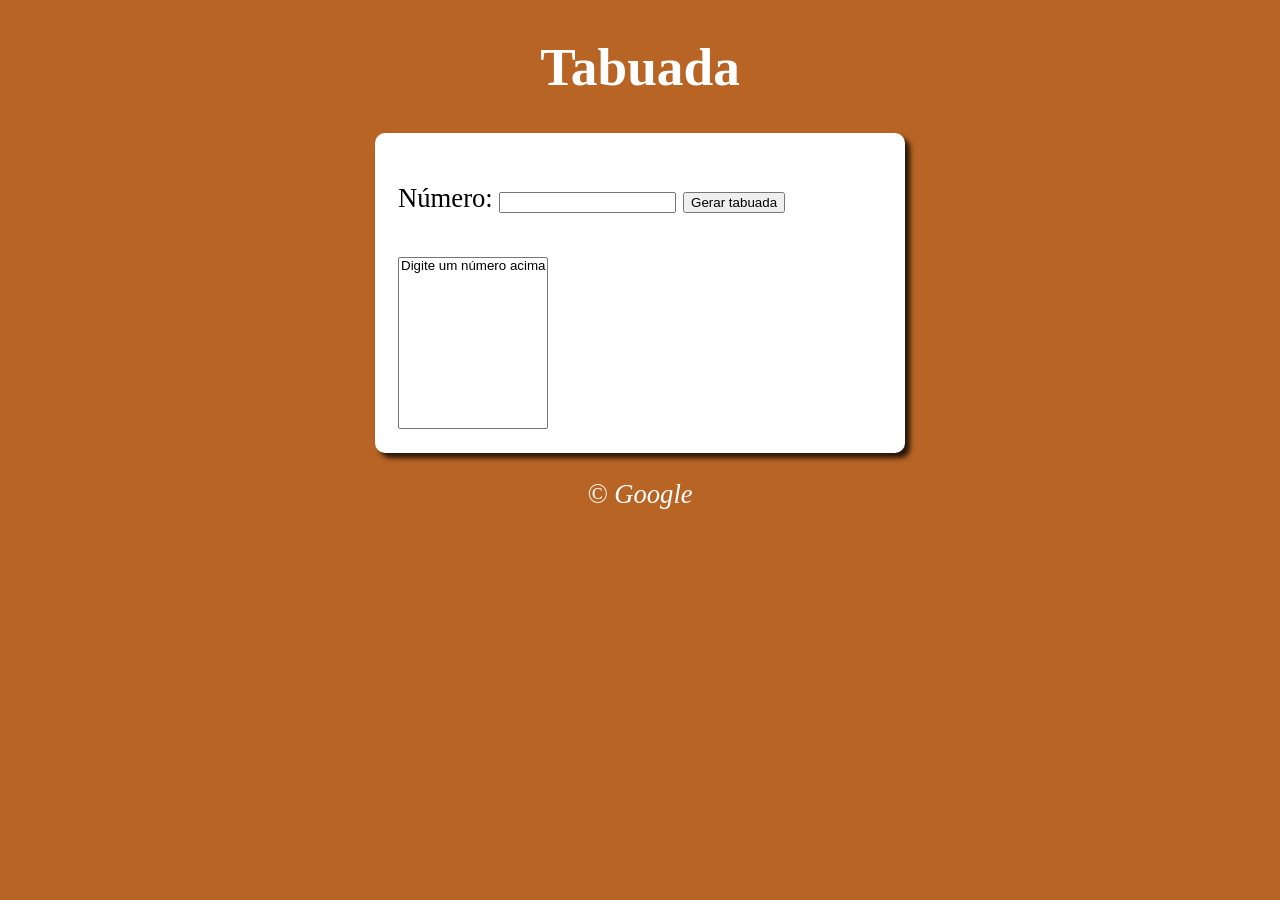
<file: HTML e CSS/06/tabuada.html>
<!DOCTYPE html>
<html lang="pt-br">
<head>
    <meta charset="UTF-8">
    <meta http-equiv="X-UA-Compatible" content="IE=edge">
    <meta name="viewport" content="width=device-width, initial-scale=1.0">
    <title>Tabuada</title>
    <link rel="stylesheet" href="style.css">
</head>
<body>
    <header>
        <h1>Tabuada</h1>
    </header>
    <section>
        <div>
            <p>Número: <input type="number" name="num" id="txtn">
            <input type="button" value="Gerar tabuada" onclick="tabuada()"></p>
        </div>
        <div>
            <select name="tabuada" id="seltab" size="10">
                <option>Digite um número acima</option>
        </select>
        </div>
    </section>
    <footer>
        <p>&copy; Google</p>
    </footer>
    <script src="script.js"></script>
</body>
</html>
</file>
<file: HTML e CSS/02/style.css>
@charset "UTF-8";

body {
    background-color: chocolate;
    font: normal 20pt Arial;
}

header {
    color: white;
    text-align: center;
}

section {
    background-color: white;
    border-radius: 10px;
    padding: 15px;
    width: 500px;
    margin: auto;
    box-shadow: 5px 5px 5px rgba(0, 0, 0, 0.429);
}

footer {
    color: white;
    text-align: center;
    font-style: italic;
}

img {
    border-radius: 50%;
    width: 150px;
    height: 150px;
}
div {
    text-align: center;
    padding: 8px;
}
</file>
<file: HTML e CSS/03/style.css>
@charset "UTF-8";

body {
    background-color: chocolate;
    font: normal 20pt Arial;
}

header {
    color: white;
    text-align: center;
}

section {
    background-color: white;
    border-radius: 10px;
    padding: 15px;
    width: 500px;
    margin: auto;
    box-shadow: 5px 5px 5px rgba(0, 0, 0, 0.429);
}

footer {
    color: white;
    text-align: center;
    font-style: italic;
}

img {
    border-radius: 50%;
    width: 150px;
    height: 150px;
}
div {
    text-align: center;
    padding: 8px;
}
</file>
<file: HTML e CSS/04/style.css>
@charset "UTF-8";

body {
    background-color: rgb(165, 206, 43);
    font: normal 20pt Arial;
}

header {
    color: white;
    text-align: center;
}

section {
    background-color: rgb(211, 209, 209);
    border-radius: 10px;
    padding: 15px;
    width: 500px;
    margin: auto;
    box-shadow: 5px 5px 5px rgba(0, 0, 0, 0.783);
}

footer {
    color: white;
    text-align: center;
    font-style: italic;
}

img {
    border-radius: 50%;
    width: 150px;
    height: 150px;
}
div {
    text-align: center;
    padding: 8px;
}
</file>
<file: HTML e CSS/06/style.css>
@charset "UTF-8";

body {
    background-color: rgb(183, 100, 36);
    font: normal 20pt Verdana;
}

header {
    color: white;
    text-align: center;
}

section {
    background-color: rgb(255, 255, 255);
    border-radius: 10px;
    padding: 15px;
    width: 500px;
    margin: auto;
    box-shadow: 5px 5px 5px rgba(0, 0, 0, 0.783);
}

footer {
    color: white;
    text-align: center;
    font-style: italic;
}

img {
    border-radius: 50%;
    width: 150px;
    height: 150px;
}
div {
    text-align: left;
    padding: 8px;
}
</file>
